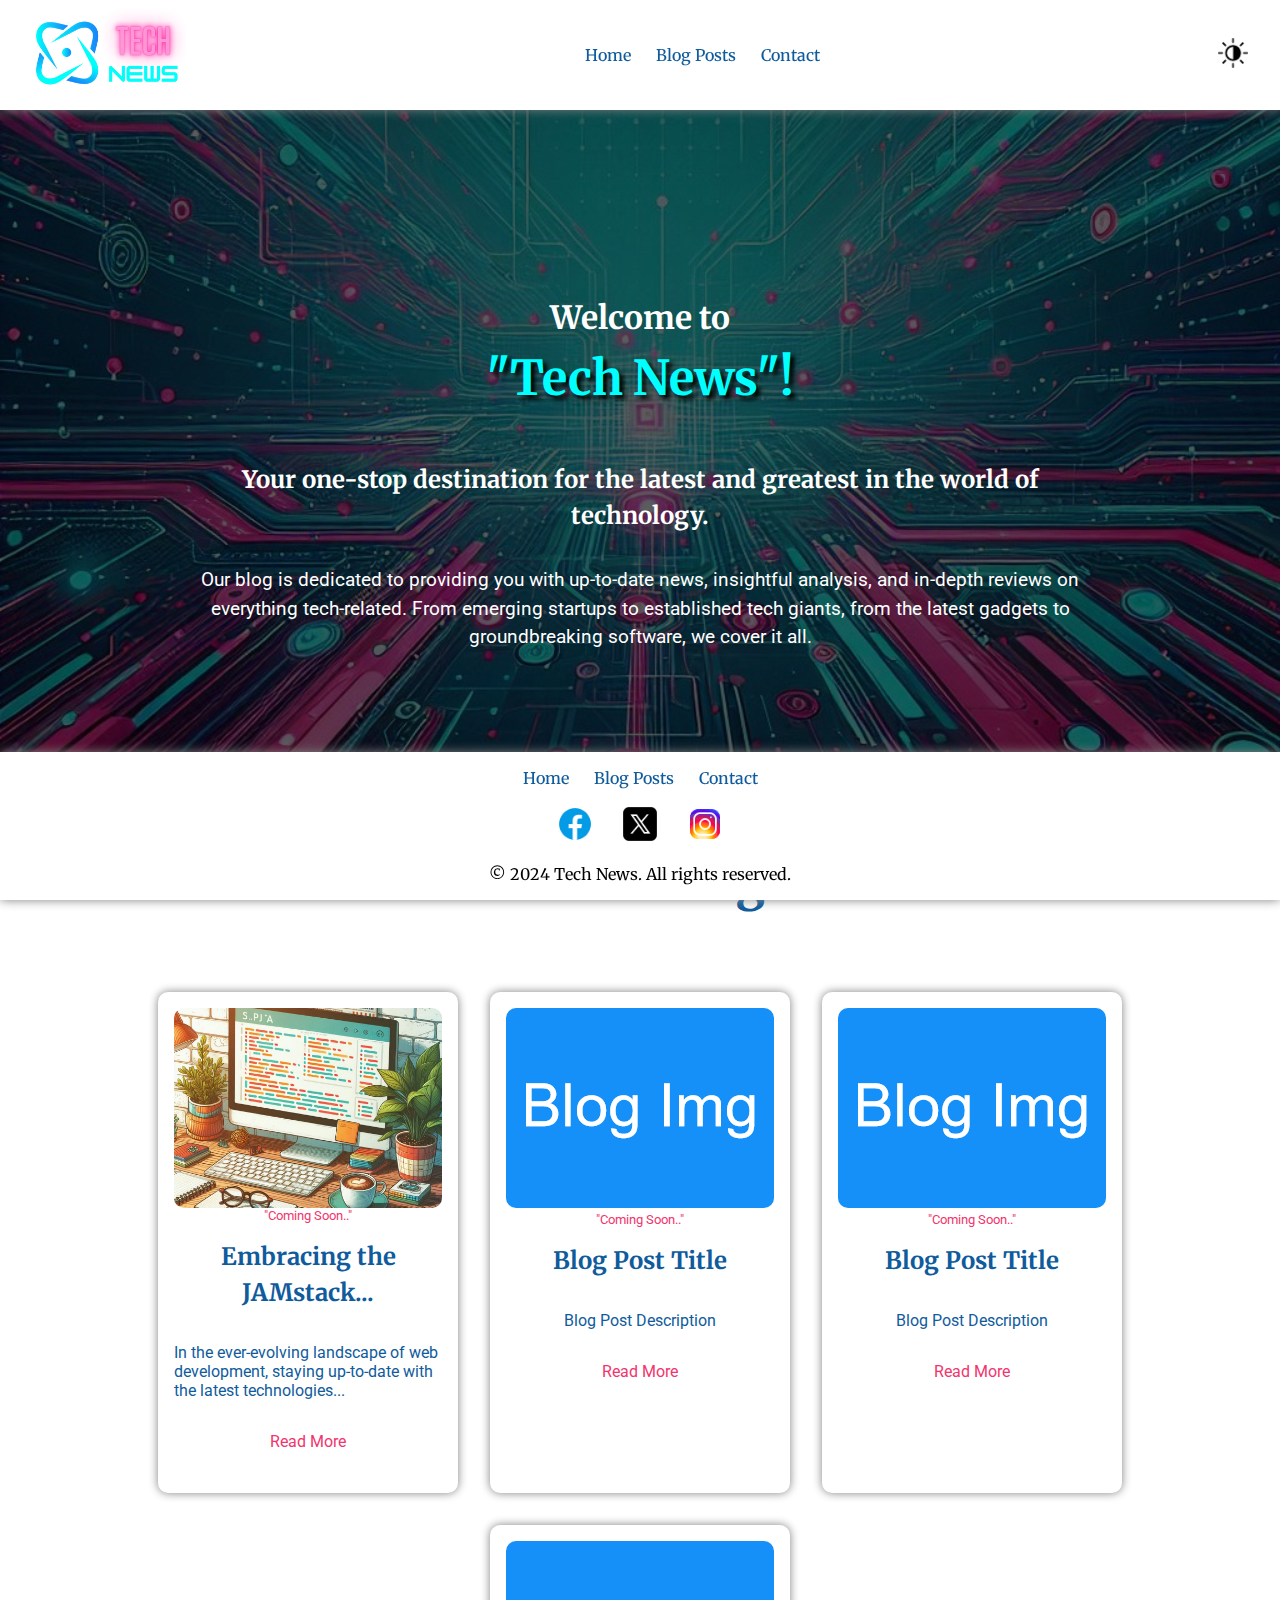
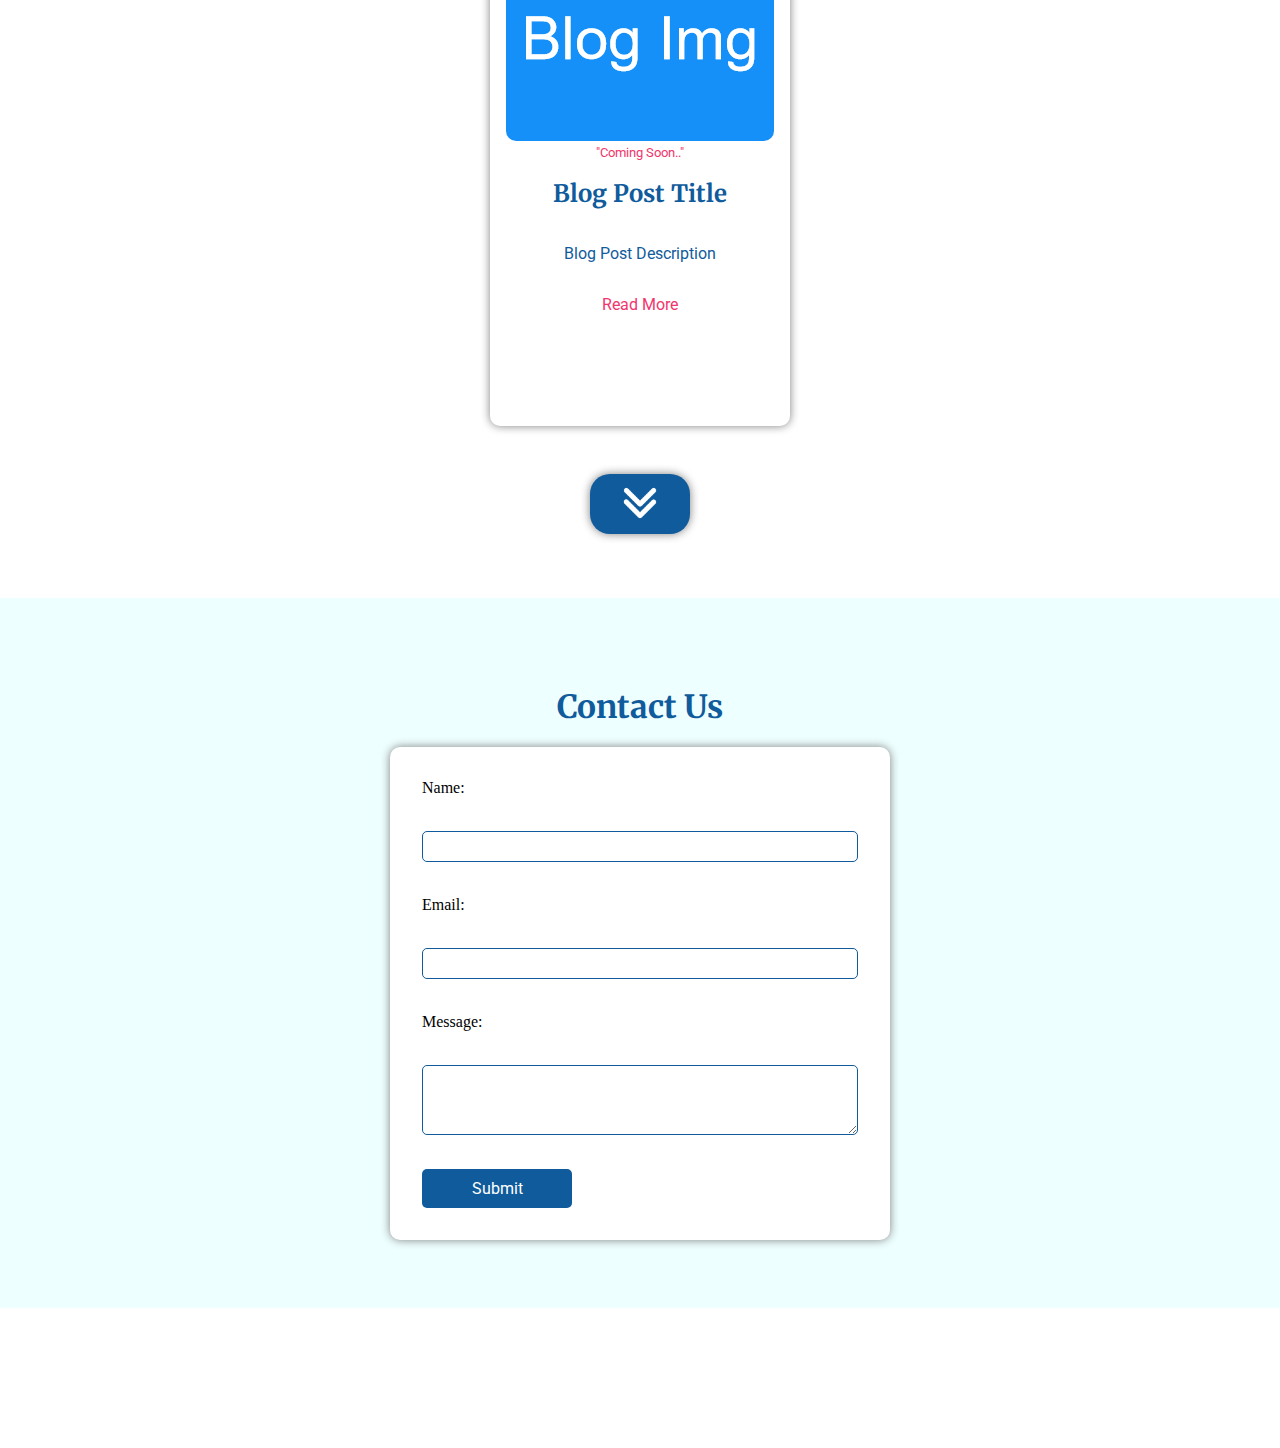
<file: index.html>
<!DOCTYPE html>
<html lang="en">

<head>
    <meta charset="UTF-8">
    <title>Blog Homepage</title>
    <link rel="stylesheet" href="/styles/styles.css">

</head>

<body>
    <!-- Navbar goes here -->
    <div class="Navbar">
        <div>
            <img class="logo" src="/images/logo.png" alt="">
        </div>
        <div>
            <ul>
                <li><a href="#">Home</a></li>
                <li><a href="./pages/post.html">Blog Posts</a> </li>
                <li><a href="#contact">Contact</a></li>
            </ul>
        </div>
        <div>
            <img src="/images/dark.png" class="switch" alt="Switch Theme">
        </div>

        <div class="dropdown">
            <label for="menuBtn" class="menu-btn"><img src="/images/hamburger.png" alt="menu" class="menuBtn"></label>
            <input type="checkbox" id="menuBtn" />
            <div class="dropdown-content">
                <div>
                    <img src="/images/dark.png" class="switch" alt="Switch Theme">
                </div>
                <a href="#">Home</a>
                <a href="./pages/post.html">Blog Posts</a>
                <a href="#contact">Contact</a>
            </div>
        </div>
    </div>
    <header>
        <div class="header">
            <h1>Welcome to <br> <span>"Tech News"!</span></h1>
            <h2>Your one-stop destination for the latest and greatest in the world of technology.</h2>

            <p>Our blog is dedicated to providing you with up-to-date news, insightful analysis, and in-depth reviews on
                everything tech-related. From emerging startups to established tech giants, from the latest gadgets to
                groundbreaking software, we cover it all.</p>
        </div>
    </header>
    <main>
        <h1>Recent Blogs</h1>
        <!-- Blog Post Cards go here -->
        <div class="blogSection">
            <div class="blogCardContainer">
                <div class="blogCard">
                    <img src="/images/blog-img.jpg" alt="tech">
                    <figcaption>"Coming Soon.."</figcaption>
                    <h2>Embracing the JAMstack...</h2>
                    <p>In the ever-evolving landscape of web development, staying up-to-date with the latest technologies...</p>
                    <a href="./pages/post.html">Read More</a>
                </div>
                <div class="blogCard">
                    <figure>
                        <img src="/images/placeholder.png" alt="tech">
                        <figcaption>"Coming Soon.."</figcaption>
                    </figure>
                    <h2>Blog Post Title</h2>
                    <p>Blog Post Description</p>
                    <a href="./pages/post.html">Read More</a>
                </div>
                <div class="blogCard">
                    <figure>
                        <img src="/images/placeholder.png" alt="tech">
                        <figcaption>"Coming Soon.."</figcaption>
                    </figure>
                    <h2>Blog Post Title</h2>
                    <p>Blog Post Description</p>
                    <a href="./pages/post.html">Read More</a>
                </div>
                <div class="blogCard">
                    <figure>
                        <img src="/images/placeholder.png" alt="tech">
                        <figcaption>"Coming Soon.."</figcaption>
                    </figure>
                    <h2>Blog Post Title</h2>
                    <p>Blog Post Description</p>
                    <a href="./pages/post.html">Read More</a>
                </div>
            </div>

            <div>
                <button class="arrowDown"><img src="/images/arrow.png" alt=""></button>
            </div>
        </div>

        <!-- Contact Section -->
        <div class="contactSection">
            <h2 id="contact">Contact Us</h2>
            <div class="contactContainer">
                <form action="/contact" method="POST">
                    <label for="name">Name:</label><br>
                    <input type="text" id="name" name="name" required><br>
                    <label for="email">Email:</label><br>
                    <input type="email" id="email" name="email" required><br>
                    <label for="message">Message:</label><br>
                    <textarea id="message" name="message" required></textarea><br>
                    <button type="submit" value="Submit">Submit</button>
                </form>
            </div>
        </div>
    </main>
    <footer class="footer">
        <!-- Footer content goes here -->
        <div class="footerLinks">
            <ul>
                <li><a href="#">Home</a></li>
                <li><a href="./pages/post.html">Blog Posts</a> </li>
                <li><a href="#contact">Contact</a></li>
            </ul>
        </div>
        <div class="footerSocial">
            <ul>
                <li><a href="https://www.facebook.com/TechNewsBlog"><img src="/images/fb.png" alt="facebook"></a></li>
                <li><a href="https://www.twitter.com/TechNewsBlog"><img src="/images/x.png" alt="twitter-x"></a></li>
                <li><a href="https://www.instagram.com/TechNewsBlog"><img src="/images/instagram.png"
                            alt="instagram"></a></li>
            </ul>
        </div>
        <div>
            <p>&copy; 2024 Tech News. All rights reserved.</p>
        </div>
    </footer>
</body>

</html>
</file>
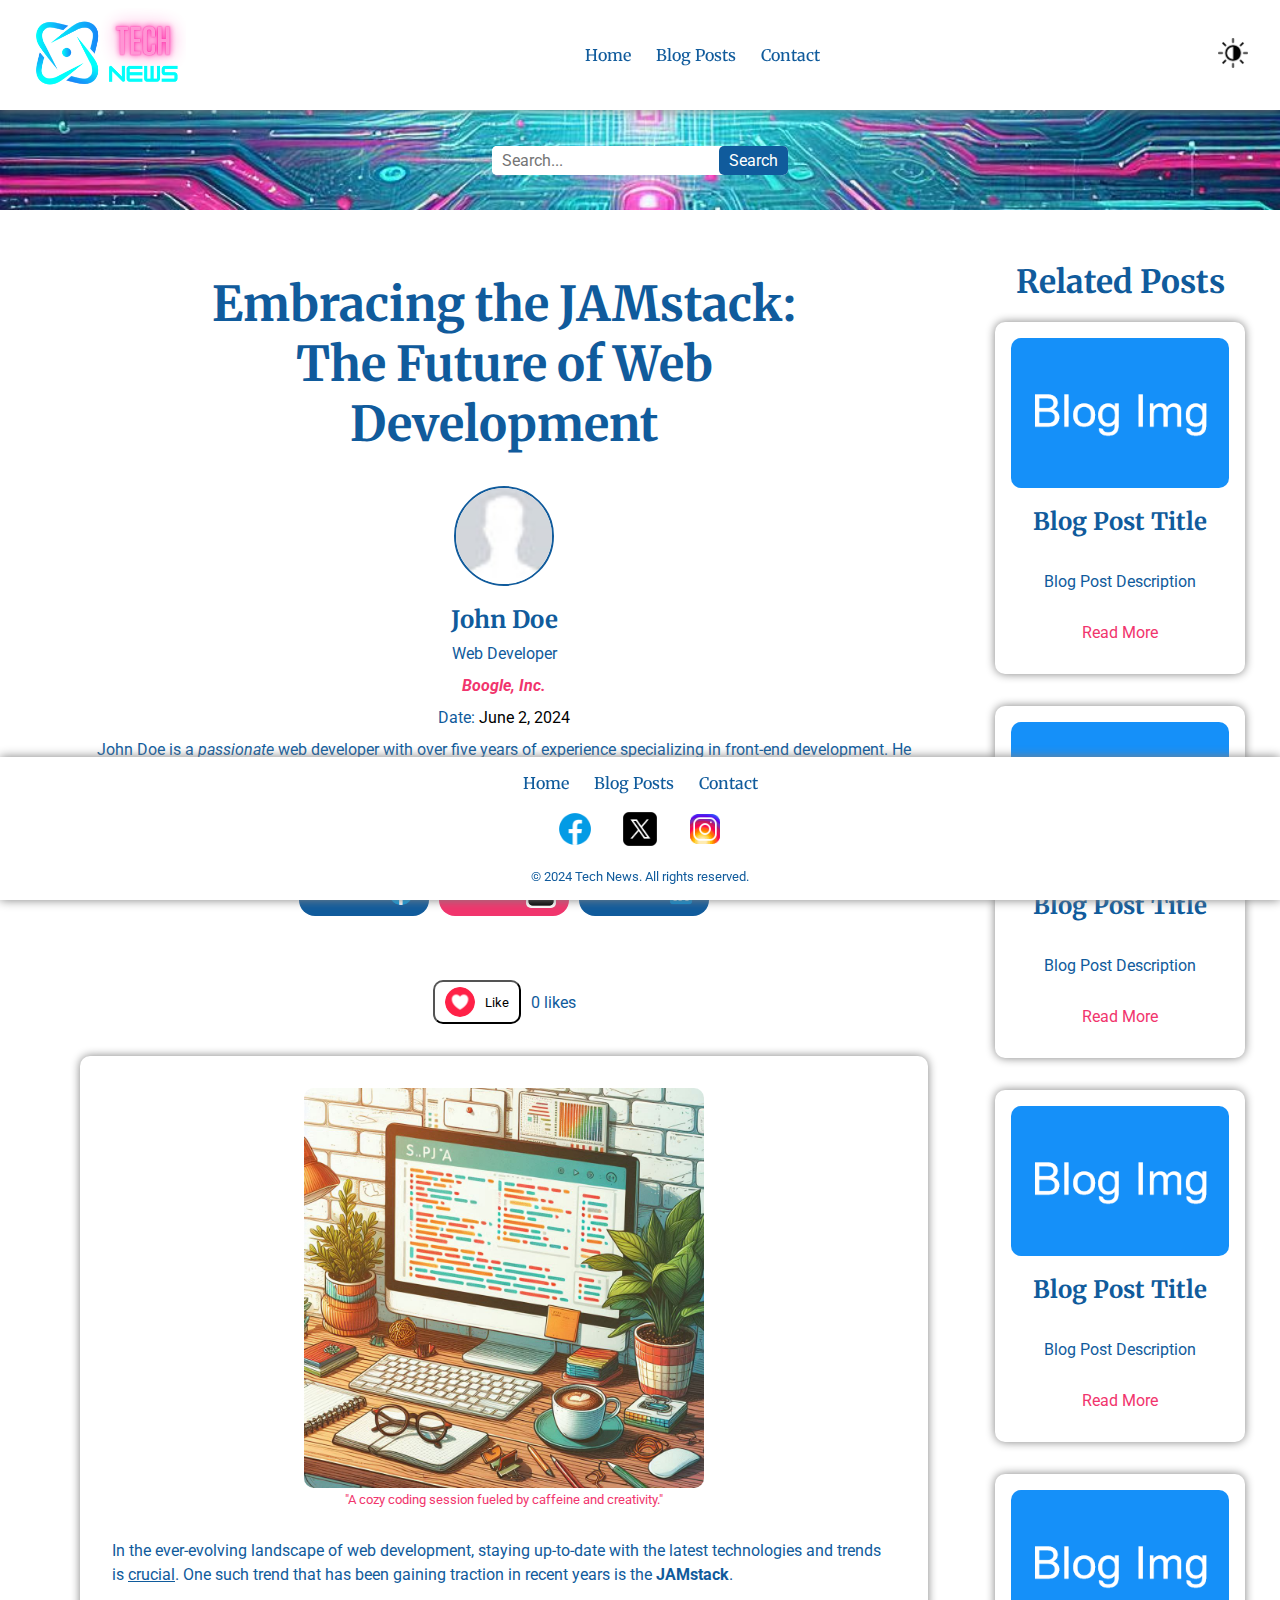
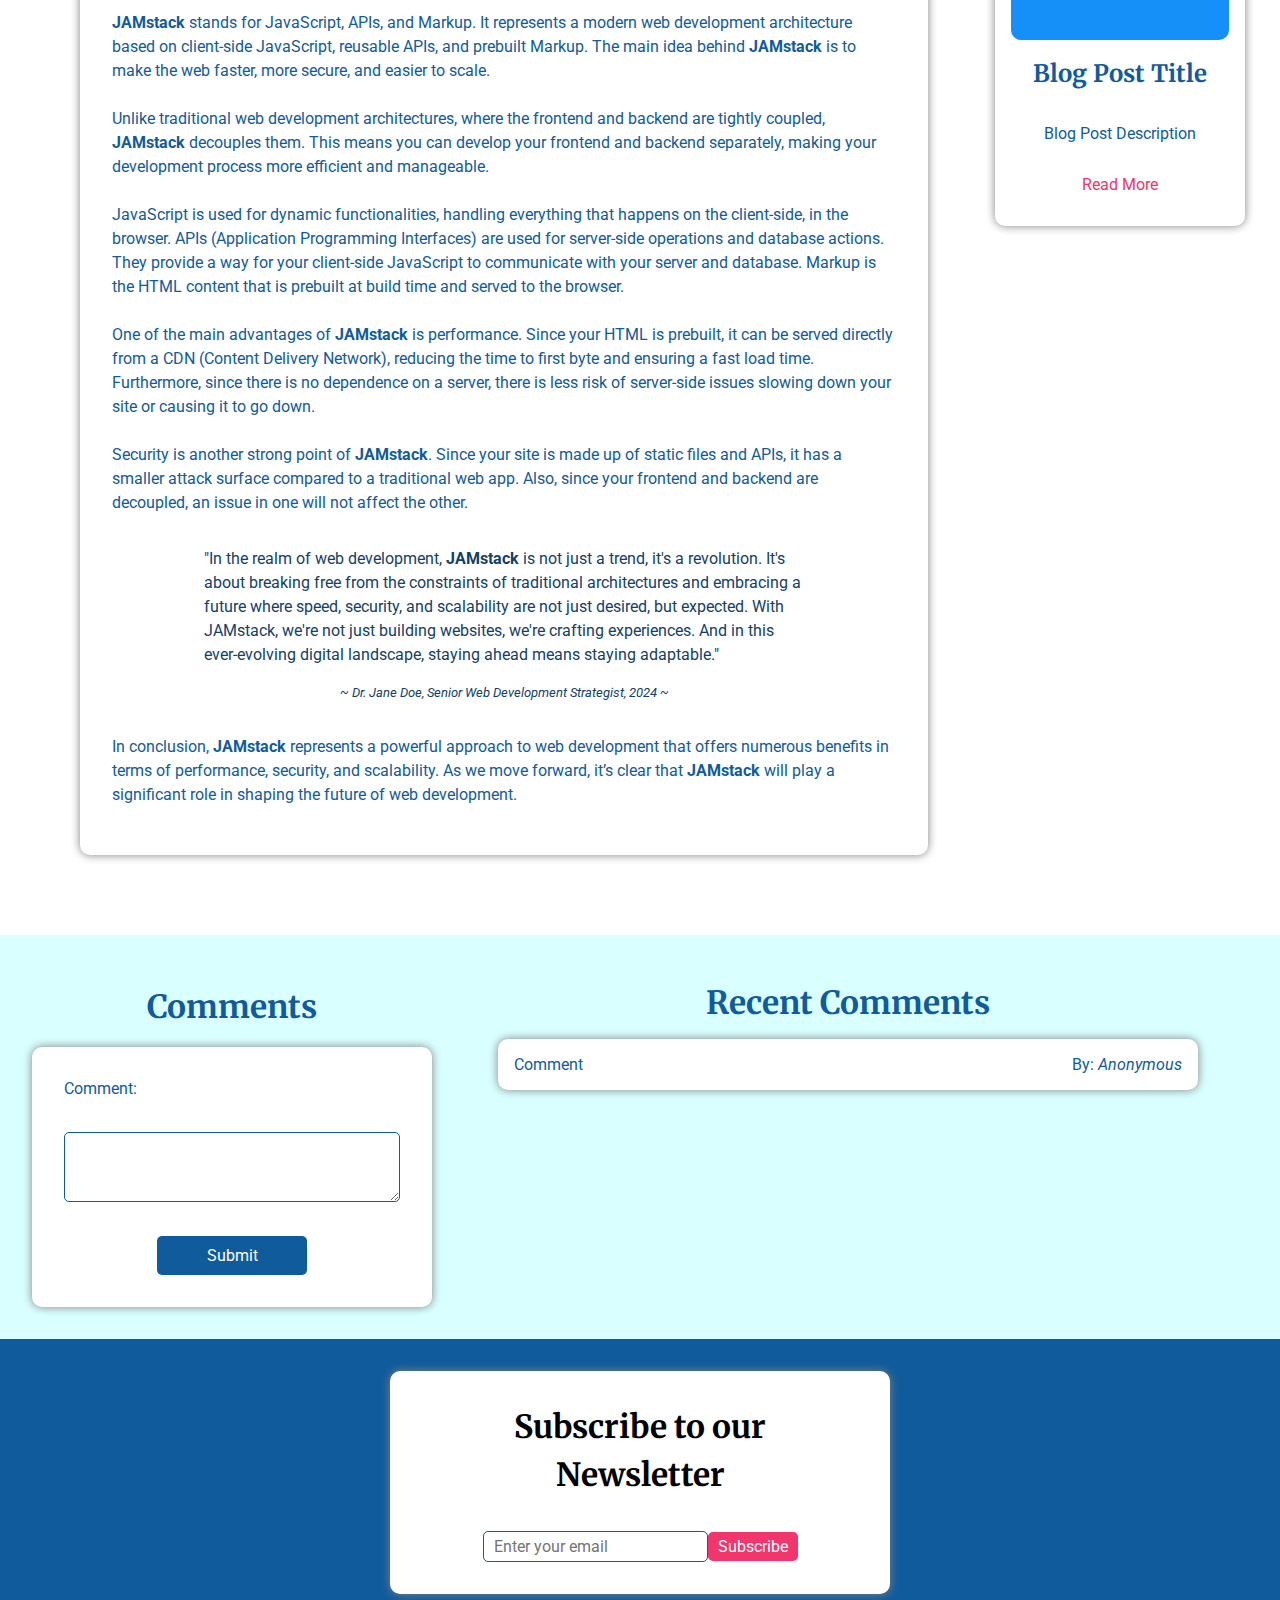
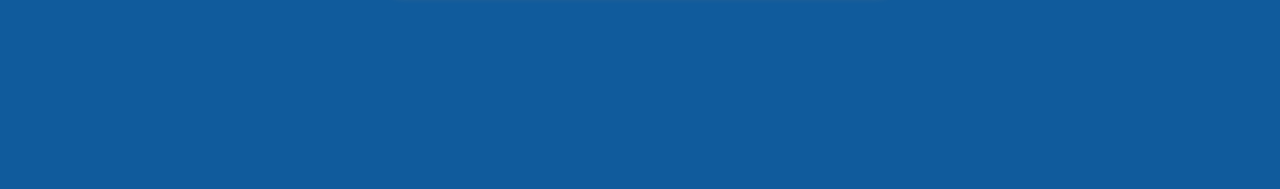
<file: pages/post.html>
<!DOCTYPE html>
<html lang="en">
  <head>
    <meta charset="UTF-8" />
    <title>Blog Post</title>
    <link rel="stylesheet" href="/styles/styles.css" />
    <link rel="stylesheet" href="/styles/poststyles.css" />
    <link rel="stylesheet" href="/styles/mediaqueries.css" />
  </head>

  <body>
    <!-- Navbar goes here -->
    <div class="Navbar">
      <div>
        <img class="logo" src="/images/logo.png" alt="" />
      </div>
      <div>
        <ul>
          <li><a href="/index.html">Home</a></li>
          <li><a href="/pages/post.html">Blog Posts</a></li>
          <li><a href="/index.html#contact">Contact</a></li>
        </ul>
      </div>
      <div>
        <img src="/images/dark.png" class="switch" alt="Switch Theme" />
      </div>

      <div class="dropdown">
        <label for="menuBtn" class="menu-btn"
          ><img src="/images/hamburger.png" alt="menu" class="menuBtn"
        /></label>
        <input type="checkbox" id="menuBtn" />
        <div class="dropdown-content">
          <div>
            <img src="/images/dark.png" class="switch" alt="Switch Theme" />
          </div>
          <a href="/index.html">Home</a>
          <a href="/pages/post.html">Blog Posts</a>
          <a href="/index.html#contact">Contact</a>
        </div>
      </div>
    </div>
    <div class="postHeader" id="blog1">
      <!-- Header content goes here -->
      <div class="searchContainer">
        <form action="/search" method="GET">
          <input
            type="text"
            id="search"
            name="search"
            placeholder="Search..."
          />
          <button type="submit" value="Search">Search</button>
        </form>
      </div>
    </div>
    <main>
      <div class="postGrid">
        <div class="postMain">
          <h1>Embracing the JAMstack: The Future of Web Development</h1>
          <!-- Author Info goes here -->
          <div class="authorContainer">
            <img src="/images/avatar.jpg" alt="author" />
            <h2>John Doe</h2>
            <p>Web Developer</p>
            <p id="company">Boogle, Inc.</p>
            <p>Date: <span>June 2, 2024</span></p>
            <p>
              John Doe is a <i>passionate</i> web developer with over five years
              of experience specializing in front-end development. He is
              proficient in HTML, CSS, and JavaScript; plus modern libraries and
              frameworks like React and Vue.js. Driven by a blend of technical
              skill and creative flair, he strives to design websites that are
              both intuitive for users and aligned with client objectives.
            </p>
          </div>
          <!-- Social Sharing goes here -->
          <div class="shareContainer">
            <!-- Facebook -->
            <a
              href="https://www.facebook.com/sharer/sharer.php?u=https://yourwebsite.com/your-blog-post"
              target="_blank"
              class="shareBtn"
            >
              Share on <img src="/images/fb.png" alt="facebook-share" />
            </a>

            <!-- Twitter -->
            <a
              href="https://twitter.com/share?url=https://yourwebsite.com/your-blog-post&text=Check out this blog post!"
              target="_blank"
              class="shareBtn2"
            >
              Share on <img src="/images/x.png" alt="twitter-x-share" />
            </a>

            <!-- LinkedIn -->
            <a
              href="https://www.linkedin.com/shareArticle?url=https://yourwebsite.com/your-blog-post&title=Blog Post Title"
              target="_blank"
              class="shareBtn"
            >
              Share on <img src="/images/linkedin.png" alt="linkedin-share" />
            </a>
          </div>

          <!-- Blog post content goes here -->
          <div class="likes">
            <button id="likeBtn">
              <img src="/images/heart.png" alt="like" />Like
            </button>
            <p id="likeCount">0 likes</p>
          </div>

          <div class="blogPostContainer">
            <figure class="figureImg">
                <img src="/images/blog-img.jpg" alt="tech" />
                <figcaption>"A cozy coding session fueled by caffeine and creativity."</figcaption>
            </figure>
            <p>
              In the ever-evolving landscape of web development, staying
              up-to-date with the latest technologies and trends is
              <u>crucial</u>. One such trend that has been gaining traction in
              recent years is the <strong>JAMstack</strong>. <br /><br />
              <strong>JAMstack</strong> stands for JavaScript, APIs, and Markup.
              It represents a modern web development architecture based on
              client-side JavaScript, reusable APIs, and prebuilt Markup. The
              main idea behind
              <strong>JAMstack</strong>
              is to make the web faster, more secure, and easier to scale.
              <br /><br />
              Unlike traditional web development architectures, where the
              frontend and backend are tightly coupled,
              <strong>JAMstack</strong> decouples them. This means you can
              develop your frontend and backend separately, making your
              development process more efficient and manageable. <br /><br />
              JavaScript is used for dynamic functionalities, handling
              everything that happens on the client-side, in the browser. APIs
              (Application Programming Interfaces) are used for server-side
              operations and database actions. They provide a way for your
              client-side JavaScript to communicate with your server and
              database. Markup is the HTML content that is prebuilt at build
              time and served to the browser.
              <br /><br />
              One of the main advantages of <strong>JAMstack</strong> is
              performance. Since your HTML is prebuilt, it can be served
              directly from a CDN (Content Delivery Network), reducing the time
              to first byte and ensuring a fast load time. Furthermore, since
              there is no dependence on a server, there is less risk of
              server-side issues slowing down your site or causing it to go
              down. <br /><br />
              Security is another strong point of <strong>JAMstack</strong>.
              Since your site is made up of static files and APIs, it has a
              smaller attack surface compared to a traditional web app. Also,
              since your frontend and backend are decoupled, an issue in one
              will not affect the other.
            </p>
            <blockquote>
              "In the realm of web development, <strong>JAMstack</strong> is not
              just a trend, it's a revolution. It's about breaking free from the
              constraints of traditional architectures and embracing a future
              where speed, security, and scalability are not just desired, but
              expected. With JAMstack, we're not just building websites, we're
              crafting experiences. And in this ever-evolving digital landscape,
              staying ahead means staying adaptable."
            </blockquote>
            <small>
             <i> ~ Dr. Jane Doe, Senior Web Development Strategist, 2024 ~ </i>
            </small>
            <p>
              In conclusion, <strong>JAMstack</strong> represents a powerful
              approach to web development that offers numerous benefits in terms
              of performance, security, and scalability. As we move forward,
              it’s clear that
              <strong>JAMstack</strong>
              will play a significant role in shaping the future of web
              development.
            </p>
          </div>
        </div>
        <!-- Related Posts go here -->
        <div class="blogSection">
          <h2>Related Posts</h2>
          <div class="relatedCardContainer">
            <div class="relatedCard">
              <img src="/images/placeholder.png" alt="tech" />
              <h2>Blog Post Title</h2>
              <p>Blog Post Description</p>
              <a href="./post.html">Read More</a>
            </div>
            <div class="relatedCard">
              <img src="/images/placeholder.png" alt="tech" />
              <h2>Blog Post Title</h2>
              <p>Blog Post Description</p>
              <a href="./post.html">Read More</a>
            </div>
            <div class="relatedCard">
              <img src="/images/placeholder.png" alt="tech" />
              <h2>Blog Post Title</h2>
              <p>Blog Post Description</p>
              <a href="./post.html">Read More</a>
            </div>
            <div class="relatedCard">
              <img src="/images/placeholder.png" alt="tech" />
              <h2>Blog Post Title</h2>
              <p>Blog Post Description</p>
              <a href="./post.html">Read More</a>
            </div>
          </div>
        </div>
      </div>
      <div class="commentsGrid">
        <div class="commentSection">
          <h2>Comments</h2>
          <div class="commentForm">
            <form action="/submit-comment" method="POST">
              <label for="comment">Comment:</label><br />
              <textarea id="comment" name="comment"></textarea><br />
              <button type="submit" value="Submit">Submit</button>
            </form>
          </div>
        </div>
        <div class="recentCommentSection">
          <h3>Recent Comments</h3>
          <div class="recentCommentsBox">
            <div class="recentComments">
              <div>
                <p>Comment</p>
              </div>
              <div>
                <p>
                  By: <span><i>Anonymous</i></span>
                </p>
              </div>
            </div>
          </div>
        </div>
      </div>
      <!-- Subscribe -->
      <div class="subscribe">
        <div class="subscribeCard">
          <h2>Subscribe to our Newsletter</h2>
          <form action="/subscribe" method="POST">
            <input
              type="email"
              id="email"
              name="email"
              placeholder="Enter your email"
            />
            <button type="submit" value="Subscribe">Subscribe</button>
          </form>
        </div>
      </div>
    </main>
    <footer class="footer">
      <!-- Footer content goes here -->
      <div class="footerLinks">
        <ul>
          <li><a href="/index.html">Home</a></li>
          <li><a href="./pages/post.html">Blog Posts</a></li>
          <li><a href="/index.html#contact">Contact</a></li>
        </ul>
      </div>
      <div class="footerSocial">
        <ul>
          <li>
            <a href="https://www.facebook.com/TechNewsBlog"
              ><img src="/images/fb.png" alt="facebook"
            /></a>
          </li>
          <li>
            <a href="https://www.twitter.com/TechNewsBlog"
              ><img src="/images/x.png" alt="twitter-x"
            /></a>
          </li>
          <li>
            <a href="https://www.instagram.com/TechNewsBlog"
              ><img src="/images/instagram.png" alt="instagram"
            /></a>
          </li>
        </ul>
      </div>
      <div>
        <p class="copyright">&copy; 2024 Tech News. All rights reserved.</p>
      </div>
    </footer>
  </body>
</html>
</file>
<file: styles/styles.css>
@import url('https://fonts.googleapis.com/css2?family=Merriweather:ital,wght@0,300;0,400;0,700;0,900;1,300;1,400;1,700;1,900&family=Roboto:ital,wght@0,100;0,300;0,400;0,500;0,700;0,900;1,100;1,300;1,400;1,500;1,700;1,900&display=swap');

@import 'mediaqueries.css';
@import 'poststyles.css';
@import 'footer.css';

* {
    margin: 0;
    padding: 0;
    box-sizing: border-box;
    background-color: #fff;
}

body, html {
    margin: 0;
    padding: 0;
    min-height: 100vh;
}

/* color: #00ffff;
color: hotpink;
color: #1590f9;
background-color: #9b9b9b12;
color: #105b9c;
*/

.Navbar {
    display: flex;
    justify-content: space-between;
    align-items: center;
    flex-direction: row;
    padding: .5rem 2rem;
    font-family: 'Merriweather', serif;
    box-shadow: 0 0 10px grey;
    position: sticky;
    top: 0;
    z-index: 100;
}

.logo {
    height: 90px;
}

.Navbar ul {
    display: flex;
    align-items: center;
    flex-direction: row;
    list-style: none;
    gap: 25px;
}

.Navbar ul li a {
    font-weight: 500;
    cursor: pointer;
    text-decoration: none;
    color: #105b9c;
}

.Navbar ul li a:hover {
    color: #f1356d;
}

.switch {
    border-radius: 50%;
    width: 30px;
    height: 30px;
    cursor: pointer;
}

/* Mobile Menu */
.menuBtn {
    cursor: pointer;
}

.dropdown-content {
    display: none;
    position: absolute;
    width: 100%;
    z-index: 0;
    left: 0;
    top: 100%;
    border-radius: 0 0 10px 10px;
    box-shadow: 0 10px 10px -10px grey;
}

.dropdown-content a {
    color: #105b9c;
    padding: 1rem 2rem;
    text-decoration: none;
    display: block;
    text-align: center;
    font-family: 'Merriweather', serif;
}

.dropdown-content a:hover {
    background-color: #f1356d;
    color: #fff;
}

.dropdown-content div {
    padding: 1rem 2rem;
    display: flex;
    justify-content: center;
    align-content: center;
}

.dropdown-content div:hover {
    background-color: #f1356d;
    width: 100%;
}

.dropdown-content img {
    background-color: transparent;
}

#menuBtn:checked+.dropdown-content {
    display: block;
}

#menuBtn {
    display: none;
}


/* Header */
header {
    background-image: url('/images/header-bkg.jpg');
    background-size: cover;
    background-position: center;
    background-repeat: no-repeat;
}

.header {
    display: flex;
    justify-content: center;
    align-items: center;
    flex-direction: column;
    padding: 0 2rem;
    height: 710px;
    width: 100%;
    background-color: rgba(0, 0, 0, 0.627);
}

.header h1,
h2 {
    margin: 1rem 0 2rem 0;
    color: #fff;
    font-family: 'Merriweather', serif;
    background-color: transparent;
    text-align: center;
    max-width: 900px;
    line-height: 1.5;
}

.header span {
    color: #00ffff;
    background-color: transparent;
    font-size: 3rem;
    line-height: 1.5;
    text-shadow: 4px 4px 4px #000000;
}

.header p {
    color: #fff;
    font-family: 'Roboto', sans-serif;
    background-color: transparent;
    text-align: center;
    max-width: 900px;
    line-height: 1.5;
    font-size: larger;
}

/* Blog Card Section */
main h1 {
    font-size: 3rem;
    margin: 2rem 0;
    color: #105b9c;
    font-family: 'Merriweather', serif;
    text-align: center;
}

.blogSection {
    display: flex;
    justify-content: center;
    align-items: center;
    flex-direction: column;
    flex-wrap: wrap;
    padding: 2rem;
    height: auto;
}

figcaption {
    font-size: smaller;
    color: #f1356d;
    font-family: 'Roboto', sans-serif;
    text-align: center;
}

/* Blog Card */
.blogCardContainer {
    display: flex;
    justify-content: center;
    align-items: center;
    flex-direction: row;
    flex-wrap: wrap;
}

.blogCard {
    display: flex;
    justify-content: flex-start;
    align-items: center;
    flex-direction: column;
    padding: 1rem;
    margin: 1rem;
    width: 300px;
    height: auto;
    min-height: 501px;
    border-radius: 10px;
    box-shadow: 0 0 10px grey;
    transition: transform 0.5s;
}

.blogCard:hover {
    transform: scale(1.05);
}

.blogCard img {
    width: 100%;
    height: 200px;
    border-radius: 10px;
    object-fit: cover;
}

.blogCard h2 {
    font-size: 1.5rem;
    margin: 1rem 0;
    color: #105b9c;
    font-family: 'Merriweather', serif;
}

.blogCard p {
    font-size: 1rem;
    margin: 1rem 0;
    color: #105b9c;
    font-family: 'Roboto', sans-serif;
}

.blogCard a {
    font-size: 1rem;
    margin: 1rem 0;
    color: #f1356d;
    font-family: 'Roboto', sans-serif;
    text-decoration: none;
}

.blogCard a:hover {
    color: #105b9c;
}

/* Arrow Button */
.arrowDown img {
    width: 40px;
    height: 40px;
    cursor: pointer;
    transition: transform 0.5s;
    background-color: transparent;
    border: none;
    filter: invert(100%);
}

.arrowDown {
    padding: 5px 10px;
    height: 60px;
    width: 100px;
    background-color: #105b9c;
    border-radius: 20px;
    box-shadow: 0 0 10px grey;
    transition: transform 0.5s;
    border: none;
    margin-left: auto;
    margin-right: auto;
    margin-top: 2rem;
    margin-bottom: 2rem;
}

.arrowDown:hover {
    transform: scale(1.05);
}


/* Contact Section */
.contactSection {
    display: flex;
    justify-content: center;
    align-items: center;
    flex-direction: column;
    padding: 2rem;
    height: 710px;
    width: 100%;
    background-color: #00ffff11;
    margin-bottom: 140px;
}

.contactSection h2 {
    font-size: 2rem;
    margin: 1rem 0;
    color: #105b9c;
    font-family: 'Merriweather', serif;
}

.contactContainer {
    display: flex;
    justify-content: center;
    align-items: center;
    flex-direction: column;
    gap: 1rem;
    width: 100%;
    max-width: 500px;
    box-shadow: 0 0 10px grey;
    padding: 2rem;
    border-radius: 10px;
}

.contactContainer form {
    display: flex;
    flex-direction: column;
    gap: .5rem;
    width: 100%;
}

.contactContainer button {
    width: 150px;
    padding: 10px;
    font-size: 1rem;
    border: none;
    border-radius: 5px;
    font-family: 'Roboto', sans-serif;
    background-color: #105b9c;
    color: #fff;
    cursor: pointer;
}

.contactContainer button:hover {
    background-color: #f1356d;
}

.contactContainer input {
    width: 100%;
    padding: 5px 10px;
    font-size: 1rem;
    border: 1px solid #105b9c;
    border-radius: 5px;
    font-family: 'Roboto', sans-serif;
}

.contactContainer textarea {
    padding: 5px 10px;
    font-size: 1rem;
    border: 1px solid #105b9c;
    border-radius: 5px;
    font-family: 'Roboto', sans-serif;
    min-height: 70px;
    resize: vertical;
}
</file>
<file: styles/poststyles.css>
/* Post Page */
.postHeader {
    display: flex;
    justify-content: center;
    align-items: center;
    flex-direction: column;
    padding: 2rem;
    height: 100px;
    width: 100%;
    background-image: url('/images/header-bkg.jpg');
    background-size: cover;
    background-position: center;
    background-repeat: no-repeat;
    background-color: #0000009a;
}

.searchContainer {
    display: flex;
    justify-content: center;
    align-items: center;
    flex-direction: row;
    background-color: transparent;
}

.searchContainer form {
    border-radius: 5px;
}

.searchContainer input {
    padding: 5px 10px;
    font-size: 1rem;
    border-radius: 5px;
    font-family: 'Roboto', sans-serif;
    border: none;
    margin: 0;
}

.searchContainer button {
    padding: 5px 10px;
    font-size: 1rem;
    border-radius: 5px;
    font-family: 'Roboto', sans-serif;
    background-color: #105b9c;
    border: none;
    cursor: pointer;
    color: #fff;
}

.searchContainer button:hover {
    background-color: #f1356d;
}

/* Author */
.authorContainer {
    display: flex;
    justify-content: center;
    align-items: center;
    flex-direction: column;
    width: 100%;
}

.authorContainer img {
    width: 100px;
    height: 100px;
    border-radius: 50%;
    object-fit: cover;
    border: 2px solid #105b9c;
}

.authorContainer h2 {
    font-size: 1.5rem;
    color: #105b9c;
    font-family: 'Merriweather', serif;
    margin: 1rem 0 0 0;
}

.authorContainer p {
    font-size: 1rem;
    color: #105b9c;
    font-family: 'Roboto', sans-serif;
    text-align: center;
    margin: .25rem 0;
    line-height: 1.5;
    padding: 0 1rem;
    max-width: 900px;
}

.authorContainer span {
    font-size: 1rem;
    color: #000000;
    font-family: 'Roboto', sans-serif;
}

#company {
    font-style: italic;
    color: #f1356d;
    font-weight: bold;
}

/* Social Share */
.shareBtn {
    background-color: #105b9c;
    border-radius: 16px;
    padding: 8px 5px;
    cursor: pointer;
    color: #fff;
    font-family: 'Roboto', sans-serif;
    text-decoration: none;
    display: flex;
    justify-content: center;
    align-items: center;
    gap: 10px;
    transition: transform 0.5s;
    width: 130px;
}

.shareBtn:hover {
    background-color: #f1356d;
    transform: scale(1.05);
}

.shareBtn img {
    width: 30px;
    height: 30px;
    border-radius: 50%;
    background-color: transparent;
}

.shareBtn2 {
    background-color: #f1356d;
    border-radius: 16px;
    padding: 8px 5px;
    cursor: pointer;
    color: #fff;
    font-family: 'Roboto', sans-serif;
    text-decoration: none;
    display: flex;
    justify-content: center;
    align-items: center;
    gap: 10px;
    transition: transform 0.5s;
    width: 130px;
}

.shareBtn2:hover {
    background-color: #105b9c;
    transform: scale(1.05);
}

.shareBtn2 img {
    width: 30px;
    height: 30px;
    border-radius: 5px;
    border: none;
    background-color: #fff;
}

.shareContainer {
    display: flex;
    justify-content: center;
    align-items: center;
    flex-direction: row;
    gap: 10px;
    margin: 2rem 0;
}

.likes {
    display: flex;
    justify-content: center;
    align-items: center;
    flex-direction: row;
    gap: 10px;
    margin: 2rem 0;
}

#likeBtn {
    border-radius: 10px;
    padding: 5px 10px;
    cursor: pointer;
    color: #000000;
    font-family: 'Roboto', sans-serif;
    text-decoration: none;
    display: flex;
    justify-content: center;
    align-items: center;
    gap: 10px;
    transition: transform 0.5s;
}

#likeBtn:hover {
    transform: scale(1.05);
}

#likeBtn img {
    width: 30px;
    height: 30px;
    border-radius: 50%;
    background-color: transparent;
}

#likeCount {
    font-size: 1rem;
    color: #105b9c;
    font-family: 'Roboto', sans-serif;
}

/* Blog Post */
.postGrid {
    display: grid;
    grid-template-columns: 3fr 1fr;
    width: 100%;
    min-height: 2200px;
    margin-left: auto;
    margin-right: auto;
}

.postMain {
    display: flex;
    justify-content: flex-start;
    align-items: center;
    flex-direction: column;
    margin-left: 3rem;
    padding: 2rem;
}

.postMain h1 {
    word-wrap: wrap;
    max-width: 600px;
}

.blogPostContainer {
    display: flex;
    align-items: center;
    flex-direction: column;
    gap: 1rem;
    padding: 2rem;
    /* Add padding here */
    width: 100%;
    max-width: 1000px;
    box-shadow: 0 0 10px grey;
    border-radius: 10px;
    margin-left: auto;
    margin-right: auto;
    margin-bottom: 3rem;
}

.figureImg img {
    width: 100%;
    max-width: 900px;
    max-height: 400px;
    border-radius: 10px;
    object-fit: cover;
}

.figureImg figcaption {
    font-size: smaller;
    color: #f1356d;
    font-family: 'Roboto', sans-serif;
    text-align: center;
}

.blogPostContainer h1 {
    font-size: 2rem;
    margin: 1rem 0;
    color: #105b9c;
    font-family: 'Merriweather', serif;
}

.blogPostContainer p {
    font-size: 1rem;
    margin: 1rem 0;
    color: #105b9c;
    font-family: 'Roboto', sans-serif;
    line-height: 1.5;
}

.blogPostContainer a {
    font-size: 1rem;
    margin: 1rem 0;
    color: #f1356d;
    font-family: 'Roboto', sans-serif;
    text-decoration: none;
}

.blogPostContainer a:hover {
    color: #105b9c;
}

blockquote {
    font-size: 1rem;
    color: #133f69;
    font-family: 'Roboto', sans-serif;
    line-height: 1.5;
    max-width: 600px;
}

small {
    font-size: small;
    color: #133f69;
    font-family: 'Roboto', sans-serif;
    line-height: 1.5;
}

/* Related Posts */
.blogSection {
    width: 100%;
    margin-left: auto;
    margin-right: auto;
    display: flex;
    justify-content: flex-start;
    align-items: center;
}

.blogSection h2 {
    font-size: 2rem;
    margin: 1rem 0;
    color: #105b9c;
    font-family: 'Merriweather', serif;
}

/* Related Blog Posts Card */
.relatedCardContainer {
    display: flex;
    justify-content: center;
    align-items: center;
    flex-direction: row;
    flex-wrap: wrap;
    gap: 2rem;
}

.relatedCard {
    display: flex;
    justify-content: flex-start;
    align-items: center;
    flex-direction: column;
    padding: 1rem;
    width: 250px;
    height: auto;
    min-height: 300px;
    border-radius: 10px;
    box-shadow: 0 0 10px grey;
    transition: transform 0.5s;
}

.relatedCard:hover {
    transform: scale(1.05);
}

.relatedCard img {
    width: 100%;
    height: 150px;
    border-radius: 10px;
    object-fit: cover;
}

.relatedCard h2 {
    font-size: 1.5rem;
    margin: 1rem 0;
    color: #105b9c;
    font-family: 'Merriweather', serif;
}

.relatedCard p {
    font-size: 1rem;
    margin: 1rem 0;
    color: #105b9c;
    font-family: 'Roboto', sans-serif;
}

.relatedCard a {
    font-size: 1rem;
    margin: 1rem 0;
    color: #f1356d;
    font-family: 'Roboto', sans-serif;
    text-decoration: none;
}

.relatedCard a:hover {
    color: #105b9c;
}

/* Comments */
.commentsGrid {
    display: grid;
    grid-template-columns: 1fr 2fr;
    margin-left: auto;
    margin-right: auto;
    gap: 1rem;
    padding: 2rem;
    width: 100%;
    height: auto;
    background-color: #00ffff26;
    min-height: fit-content;
}

.commentSection {
    display: flex;
    justify-content: flex-start;
    align-items: center;
    flex-direction: column;
    width: 100%;
    background-color: transparent;
    height: auto;
}

.commentSection h2 {
    font-size: 2rem;
    margin: 1rem 0;
    color: #105b9c;
    font-family: 'Merriweather', serif;
}

.commentForm {
    display: flex;
    justify-content: center;
    align-items: center;
    flex-direction: column;
    gap: 1rem;
    width: 100%;
    max-width: 500px;
    box-shadow: 0 0 10px grey;
    padding: 2rem;
    border-radius: 10px;
}

.commentForm label {
    font-size: 1rem;
    color: #105b9c;
    font-family: 'Roboto', sans-serif;
}

.commentForm textarea {
    font-family: 'Roboto', sans-serif;
    font-size: large;
}

.commentForm form {
    display: flex;
    flex-direction: column;
    gap: .5rem;
    width: 100%;
}

.commentForm button {
    width: 150px;
    padding: 10px;
    font-size: 1rem;
    border: none;
    border-radius: 5px;
    font-family: 'Roboto', sans-serif;
    background-color: #105b9c;
    color: #fff;
    cursor: pointer;
    margin-left: auto;
    margin-right: auto;
}

.commentForm button:hover {
    background-color: #f1356d;
}

.commentForm textarea {
    padding: 5px 10px;
    font-size: 1rem;
    border: 1px solid #105b9c;
    border-radius: 5px;
    font-family: 'Roboto', sans-serif;
    min-height: 70px;
    resize: vertical;
}

.recentCommentSection {
    display: flex;
    justify-content: flex-start;
    align-items: center;
    flex-direction: column;
    width: 100%;
    background-color: transparent;
    height: auto;
    min-height: fit-content;
}

.recentCommentSection h3 {
    font-size: 2rem;
    margin: 1rem 0;
    color: #105b9c;
    font-family: 'Merriweather', serif;
    background-color: transparent;
}

.recentCommentsBox {
    display: flex;
    justify-content: center;
    align-items: flex-start;
    flex-direction: column;
    gap: 1rem;
    padding: 1rem;
    width: 100%;
    max-width: 700px;
    box-shadow: 0 0 10px grey;
    border-radius: 10px;
    height: auto;

}

.recentComments {
    display: flex;
    justify-content: space-between;
    flex-direction: row;
    width: 100%;
}

.recentComments p {
    font-size: 1rem;
    color: #105b9c;
    font-family: 'Roboto', sans-serif;
    text-align: left;
}


/* Subscribe */
.subscribe {
    background-color: #105b9c;
    height: 450px;
    width: 100%;
    padding: 2rem;
}

.subscribeCard {
    display: flex;
    justify-content: center;
    align-items: center;
    flex-direction: column;
    max-width: 500px;
    box-shadow: 0 0 10px grey;
    padding: 2rem 3rem;
    border-radius: 10px;
margin-left: auto;
    margin-right: auto;
}

.subscribeCard h2 {
    font-size: 2rem;
    margin: 0 0 2rem 0;
    color: #000000;
    font-family: 'Merriweather', serif;
}

.subscribeCard form {
    display: flex;
    justify-content: center;
    align-items: center;
    flex-direction: row;
    border-radius: 5px;
    max-width: 500px;
}

.subscribeCard input {
    padding: 5px 10px;
    font-size: 1rem;
    border-radius: 5px;
    font-family: 'Roboto', sans-serif;
    border: 1px solid #105b9c;
}

.subscribeCard button {
    padding: 5px 10px;
    font-size: 1rem;
    border-radius: 5px;
    font-family: 'Roboto', sans-serif;
    background-color: #f1356d;
    border: none;
    cursor: pointer;
    color: #fff;
}

.subscribeCard button:hover {
    background-color: #00ffff;
    color: #000000;
}
</file>
<file: styles/mediaqueries.css>
/* Media Queries */
@media screen and (max-width: 768px) {
  .switch {
    display: none;
  }

  .dropdown-content img {
    display: block;
  }

  .menuBtn {
    display: block;
    width: 30px;
    height: 30px;
  }

  .Navbar ul {
    display: none;
  }

  .Navbar {
    justify-content: space-between;
  }

  .footerLinks ul {
    gap: 25px;
  }

  .footerSocial ul {
    gap: 25px;
  }

  .footerSocial img {
    width: 30px;
    height: 30px;
  }

  .postGrid {
    display: grid;
    grid-template-columns: 1fr;
    gap: 15px;
    margin: 2rem auto;
    width: fit-content;
  }

  .postMain {
    padding: 0;
    margin: 1rem auto;
    width: fit-content;
    display: flex;
    flex-direction: column;
    justify-content: center;
  }

  .postMain h1 {
    font-size: x-large;
    width: 300px;
  }

  .postMain p {
    font-size: medium;
    width: fit-content;
  }

  .shareContainer {
    display: flex;
    flex-direction: column;
    gap: 10px;
  }

  .likes {
    display: flex;
    justify-content: center;
    align-items: center;
    width: fit-content;
    gap: 10px;
}

  .commentsGrid {
    display: grid;
    grid-template-columns: 1fr;
    gap: 25px;
  }

  .subscribe h2 {
    font-size: x-large;
  }

  .subscribe p {
    font-size: medium;
  }
  .subscribe form {
    display: flex;
    flex-direction: column;
    gap: 10px;
  }
}

@media screen and (min-width: 769px) and (max-width: 991px) {
  .menuBtn {
    display: none;
  }

  .dropdown {
    display: none;
  }
}

@media screen and (min-width: 991px) and (max-width: 2057px) {
  .menuBtn {
    display: none;
  }

  .dropdown {
    display: none;
  }
}
</file>
